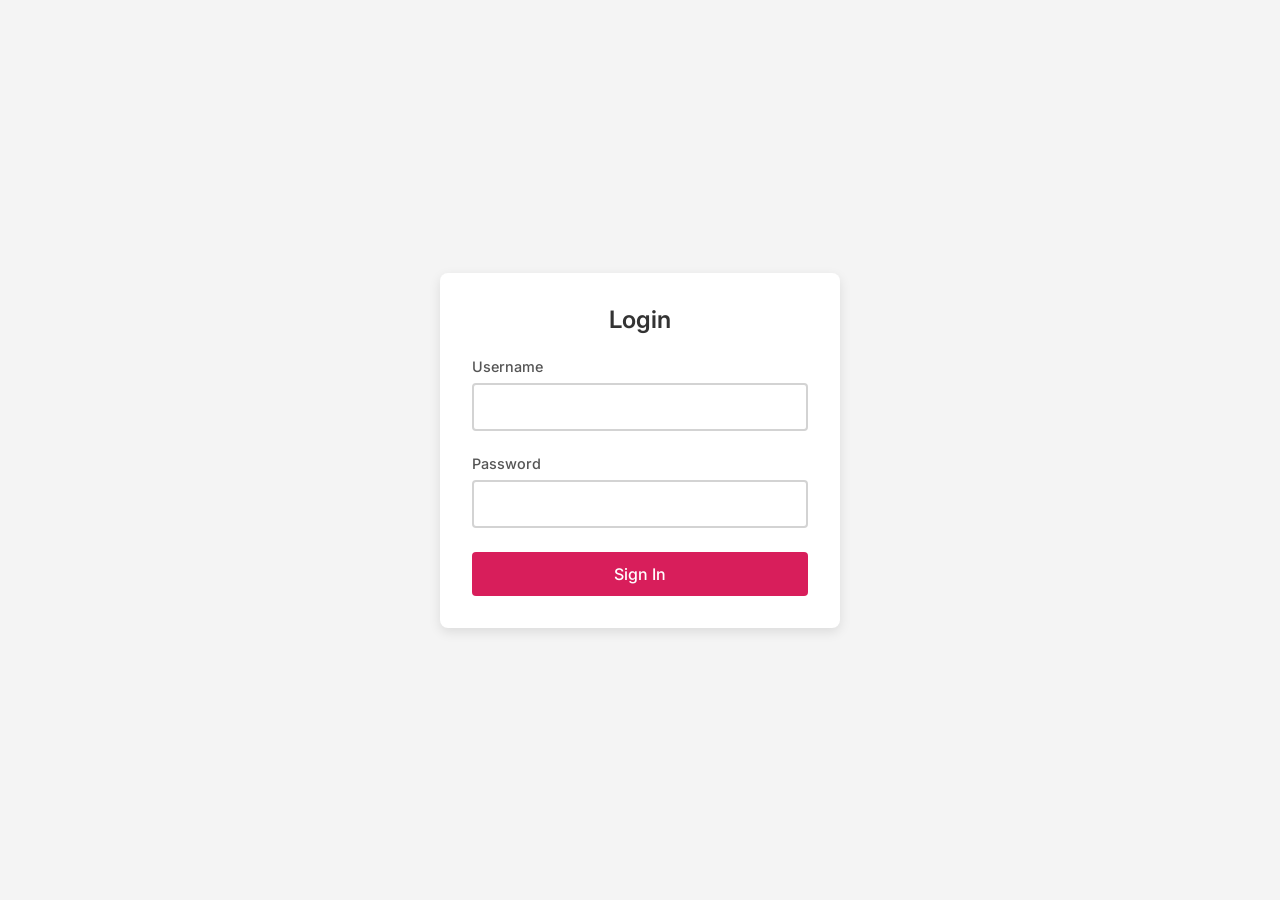
<file: src/main/resources/META-INF/resources/index.html>
<!DOCTYPE html>
<html lang="en">
<head>
    <meta charset="UTF-8">
    <meta name="viewport" content="width=device-width, initial-scale=1.0">
    <title>Minimalistic Login Form</title>
    <link href="https://fonts.googleapis.com/css2?family=Inter:wght@400;500;600&display=swap" rel="stylesheet">
    <link rel="stylesheet" href="css/style.css">
</head>
<body>
<div class="login-container">
    <h2>Login</h2>
    <form id="loginForm" action="/login">
        <div class="form-group">
            <label for="username">Username</label>
            <input type="text" id="username" name="username" required>
            <div id="usernameError" class="error">Please enter a username.</div>
        </div>
        <div class="form-group">
            <label for="password">Password</label>
            <input type="password" id="password" name="password" required>
            <div id="passwordError" class="error">Please enter a password.</div>
        </div>
        <button type="submit">Sign In</button>
    </form>
</div>

<script type="application/javascript" src="script/app-constants.js"></script>
<script type="application/javascript" src="script/rest-util.js"></script>
<script type="application/javascript" src="script/home.js"></script>
</body>
</html>
</file>
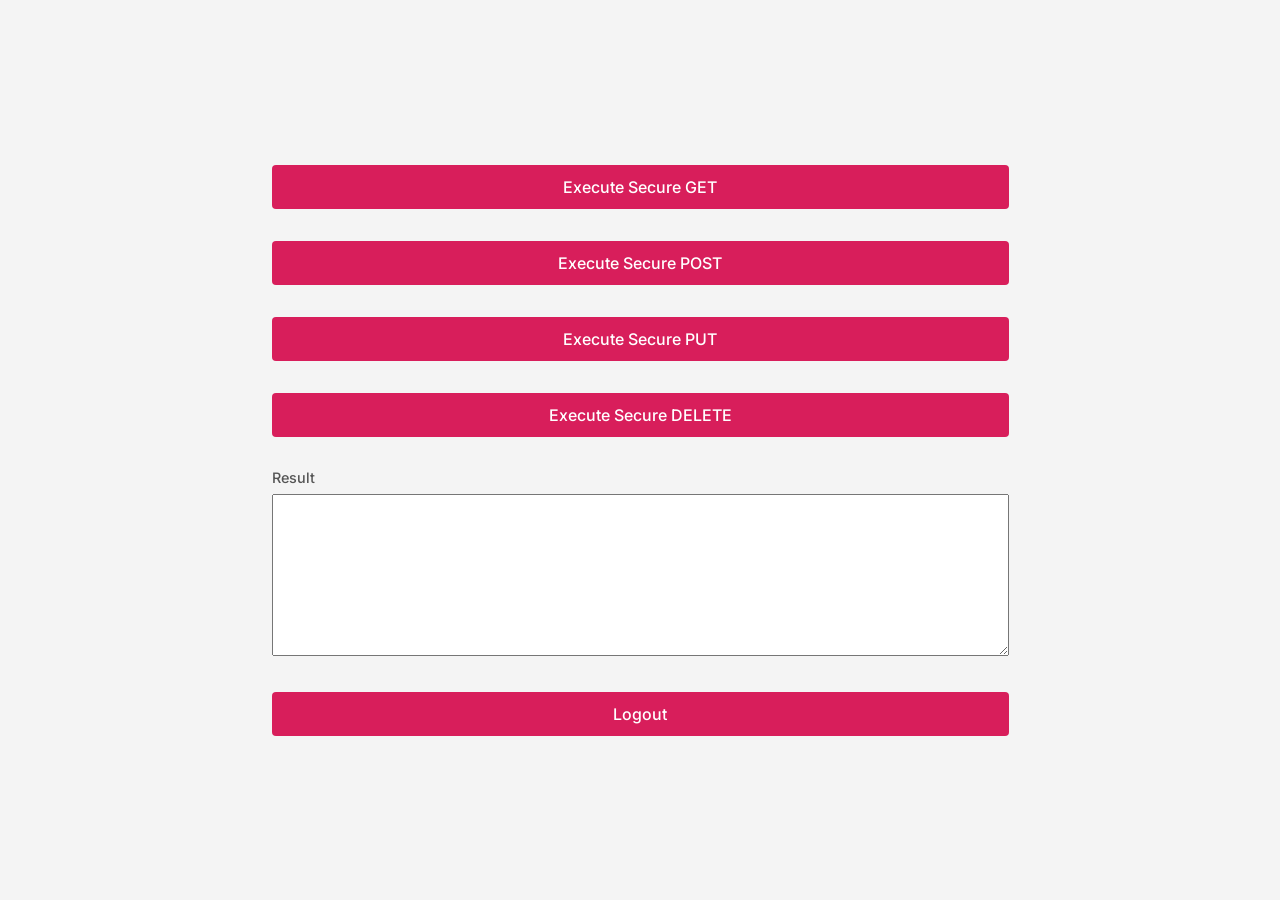
<file: src/main/resources/META-INF/resources/protected.html>
<!DOCTYPE html>
<html lang="en">
<head>
    <meta charset="UTF-8">
    <meta name="viewport" content="width=device-width, initial-scale=1.0">
    <title>Secured REST End-Points Page</title>
    <link href="https://fonts.googleapis.com/css2?family=Inter:wght@400;500;600&display=swap" rel="stylesheet">
    <link rel="stylesheet" href="css/style.css">
</head>
<body>
<div>
    <p>
        <button id="execGETBtn">Execute Secure GET</button>
    </p>
    <p>
        <button id="execPOSTBtn">Execute Secure POST</button>
    </p>
    <p>
        <button id="execPUTBtn">Execute Secure PUT</button>
    </p>
    <p>
        <button id="execDELETEBtn">Execute Secure DELETE</button>
    </p>
    <p>
        <label for="resultView">Result</label>
        <textarea id="resultView" rows="10" cols="80"></textarea>
    </p>
    <p>
        <button id="logoutBtn">Logout</button>
    </p>
</div>

<script type="application/javascript" src="script/app-constants.js"></script>
<script type="application/javascript" src="script/rest-util.js"></script>
<script type="application/javascript" src="script/protected.js"></script>
</body>
</html>
</file>
<file: src/main/resources/META-INF/resources/css/style.css>
* {
    margin: 0;
    padding: 0;
    box-sizing: border-box;
    font-family: 'Inter', sans-serif;
}

body {
    display: flex;
    justify-content: center;
    align-items: center;
    min-height: 100vh;
    background-color: #f4f4f4;
}

.login-container {
    background-color: #fff;
    padding: 2rem;
    border-radius: 8px;
    box-shadow: 0 4px 12px rgba(0, 0, 0, 0.1);
    width: 100%;
    max-width: 400px;
}

h2 {
    font-size: 1.5rem;
    font-weight: 600;
    color: #333;
    margin-bottom: 1.5rem;
    text-align: center;
}

.form-group {
    margin-bottom: 1.5rem;
}

label {
    display: block;
    font-size: 0.9rem;
    font-weight: 500;
    color: #555;
    margin-bottom: 0.5rem;
}

input {
    width: 100%;
    padding: 0.75rem;
    font-size: 1rem;
    border: 2px solid #d3d3d3; /* Light grey initial border */
    border-radius: 4px;
    outline: none;
    transition: border-color 0.3s;
}

input:focus {
    border-color: #D81E5B; /* Border changes to #D81E5B on focus */
}

button {
    width: 100%;
    padding: 0.75rem;
    font-size: 1rem;
    font-weight: 500;
    color: #fff;
    background-color: #D81E5B;
    border: none;
    border-radius: 4px;
    cursor: pointer;
    transition: background-color 0.3s;
}

button:hover {
    background-color: #b5184a;
}

.error {
    color: #D81E5B;
    font-size: 0.85rem;
    margin-top: 0.5rem;
    display: none;
}

p {
    padding-top: 1em;
    padding-bottom: 1em;
    font-family: 'Inter', sans-serif;
}
</file>
